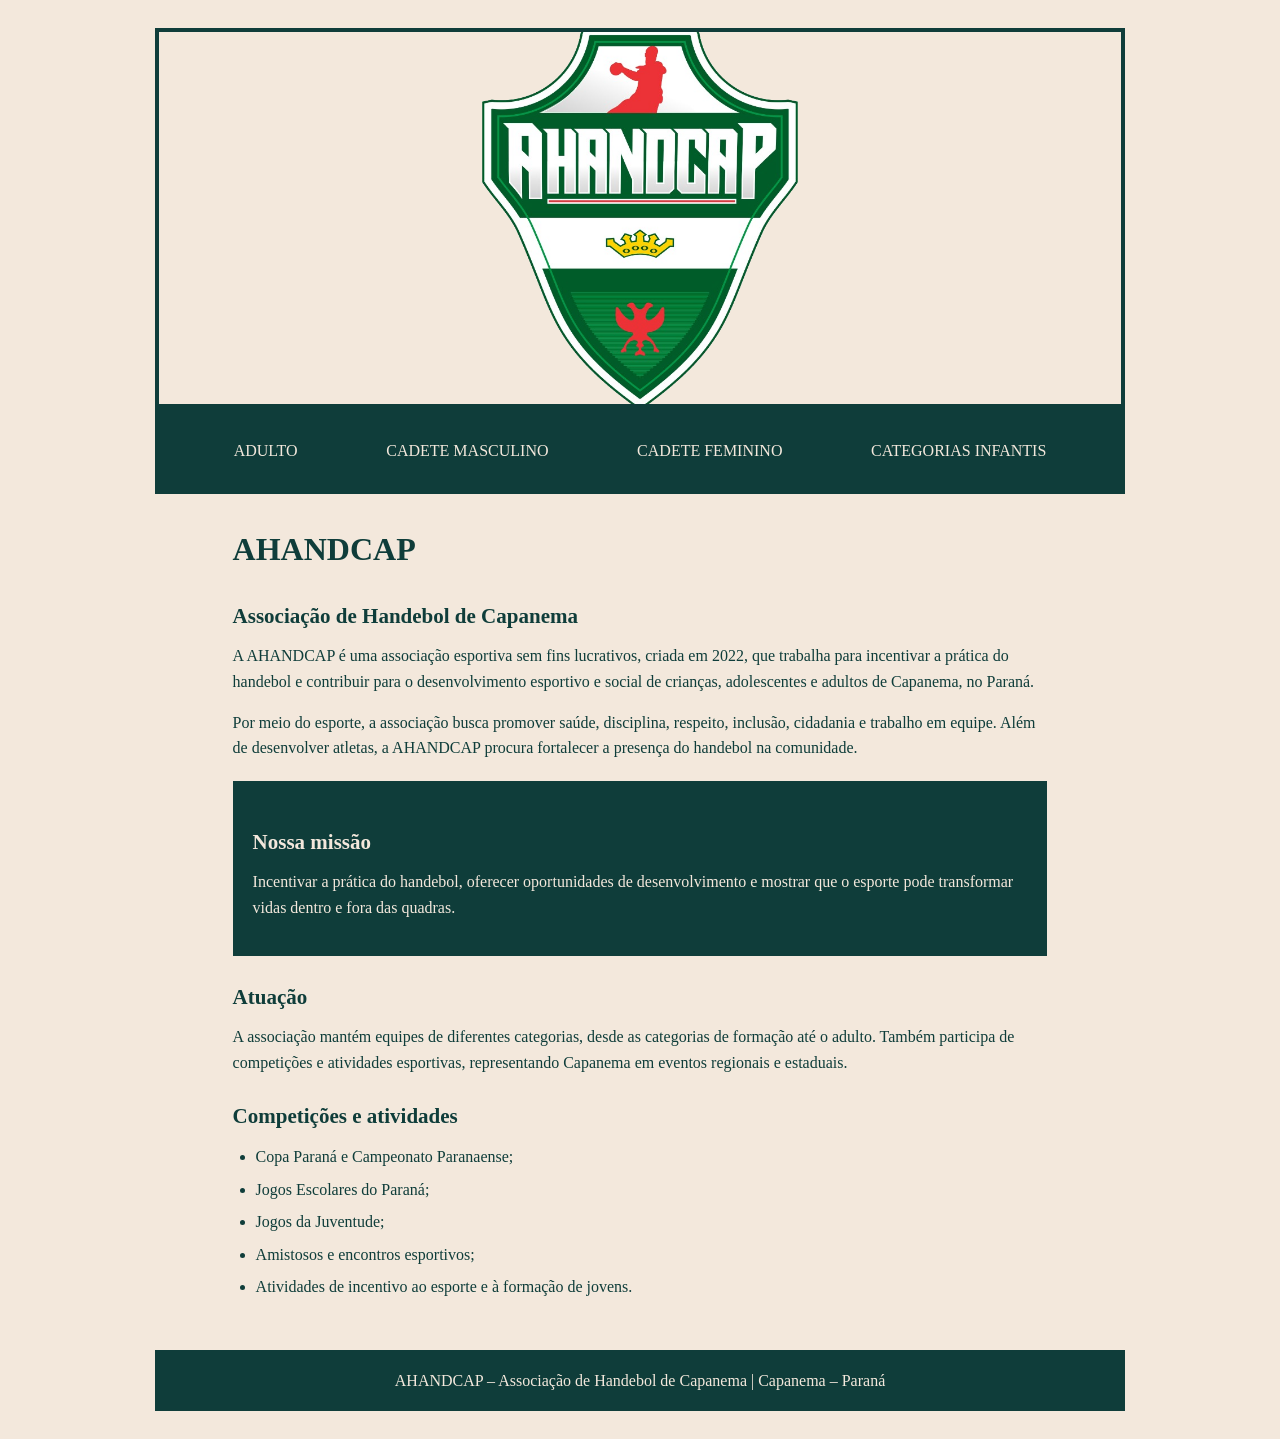
<file: index.html>
<!DOCTYPE html>
<html lang="pt-BR">
<head>
    <meta charset="UTF-8">
    <meta name="viewport" content="width=device-width, initial-scale=1.0">
    <meta name="description" content="Início - AHANDCAP, Associação de Handebol de Capanema.">
    <title>Início | AHANDCAP</title>
    <link rel="stylesheet" href="style.css">
</head>


<body>
    <div class="site">
        <header class="banner">
            <img src="imagens/AHANDCAP SEM FUNDO.png" alt="Logo da AHANDCAP">
        </header>
        


    <nav>
         <a href="adulto.html" class="">ADULTO</a>
         <a href="cadete-masculino.html" class="">CADETE MASCULINO</a>
        <a href="cadete-feminino.html" class="">CADETE FEMININO</a>
        <a href="infantis.html" class="">CATEGORIAS INFANTIS</a>
    </nav>

        <main>
            
            <h1>AHANDCAP</h1>
            <h2>Associação de Handebol de Capanema</h2>
            <p>A AHANDCAP é uma associação esportiva sem fins lucrativos, criada em 2022, que trabalha para incentivar a prática do handebol e contribuir para o desenvolvimento esportivo e social de crianças, adolescentes e adultos de Capanema, no Paraná.</p>

            <p>Por meio do esporte, a associação busca promover saúde, disciplina, respeito, inclusão, cidadania e trabalho em equipe. Além de desenvolver atletas, a AHANDCAP procura fortalecer a presença do handebol na comunidade.</p>

            <div class="destaque">
                <h2>Nossa missão</h2>
                <p>Incentivar a prática do handebol, oferecer oportunidades de desenvolvimento e mostrar que o esporte pode transformar vidas dentro e fora das quadras.</p>
            </div>

            <h2>Atuação</h2>
            <p>A associação mantém equipes de diferentes categorias, desde as categorias de formação até o adulto. Também participa de competições e atividades esportivas, representando Capanema em eventos regionais e estaduais.</p>

            <h2>Competições e atividades</h2>
            <ul>
                <li>Copa Paraná e Campeonato Paranaense;</li>
                <li>Jogos Escolares do Paraná;</li>
                <li>Jogos da Juventude;</li>
                <li>Amistosos e encontros esportivos;</li>
                <li>Atividades de incentivo ao esporte e à formação de jovens.</li>
                </ul>   
        </main>
        
    <footer>
      AHANDCAP – Associação de Handebol de Capanema | Capanema – Paraná
        </footer>
    </div>
</body>
</html>
</file>
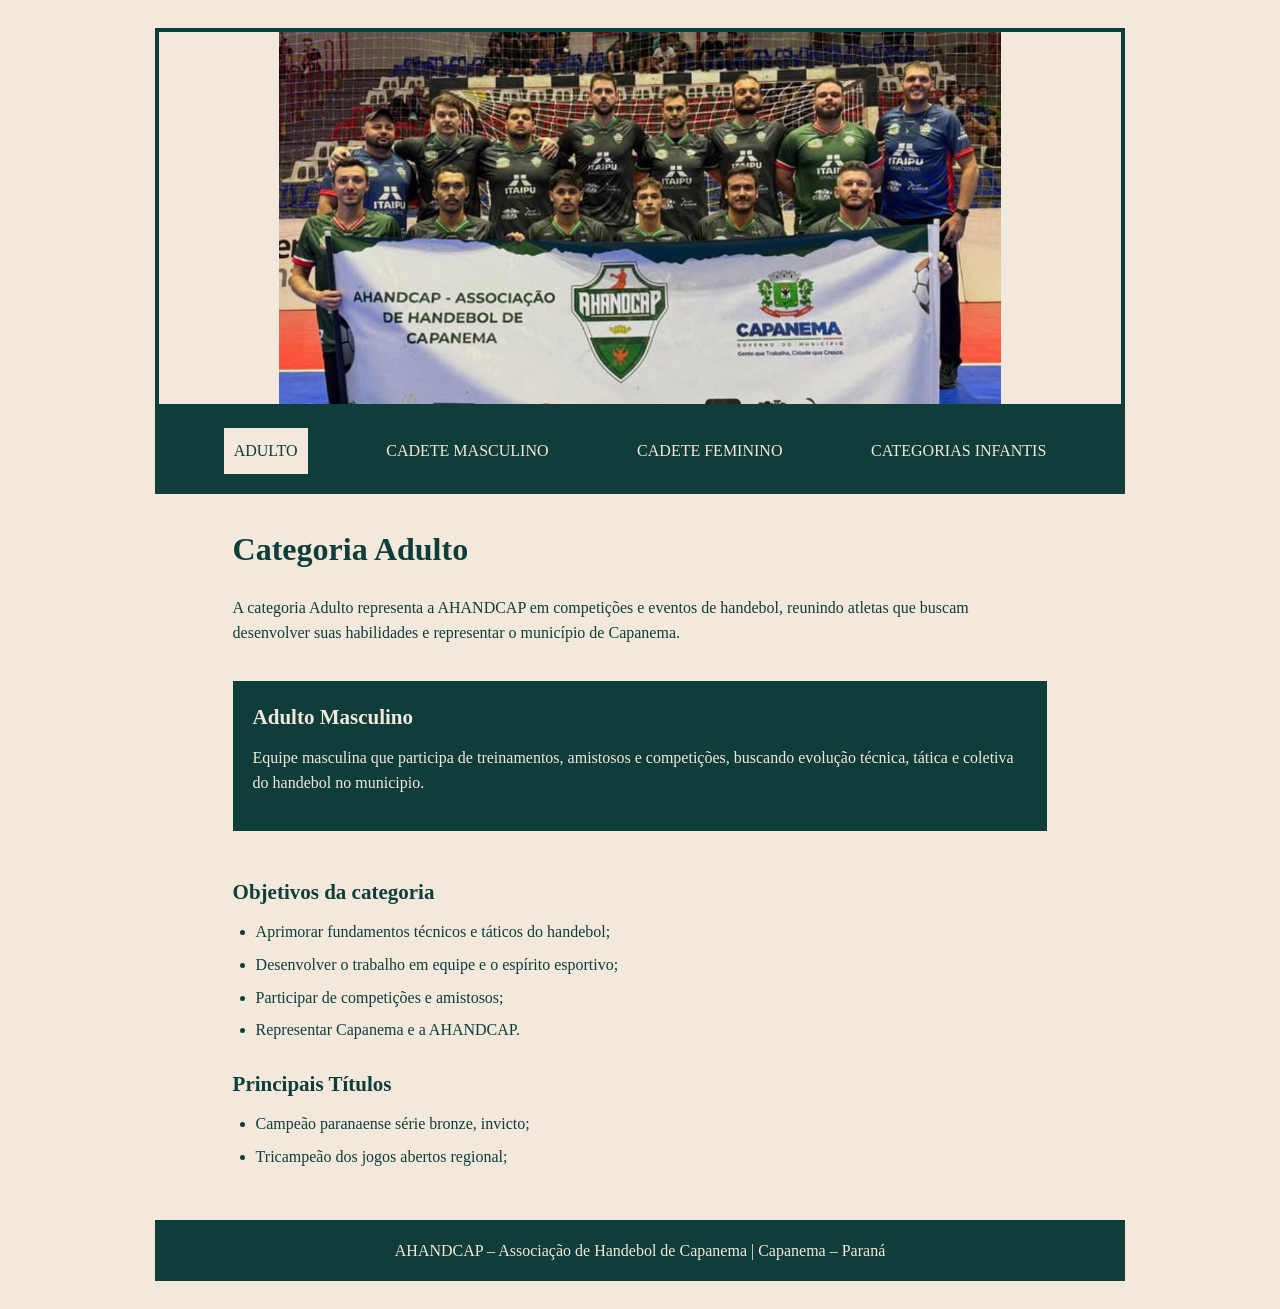
<file: adulto.html>
<!DOCTYPE html>
<html lang="pt-BR">
<head>
    <meta charset="UTF-8">
    <meta name="viewport" content="width=device-width, initial-scale=1.0">
    <meta name="description" content="Adulto - AHANDCAP, Associação de Handebol de Capanema.">
    <title>Adulto | AHANDCAP</title>
    <link rel="stylesheet" href="style.css">
</head>
<body>
    <div class="site">
        <header class="banner">
            <img src="imagens/adulto.jpeg" alt="Imagem da categoria Adulto">
        </header>
        
        <nav>
            <a href="adulto.html" class="ativo">ADULTO</a>
            <a href="cadete-masculino.html" class="">CADETE MASCULINO</a>
            <a href="cadete-feminino.html" class="">CADETE FEMININO</a>
            <a href="infantis.html" class="">CATEGORIAS INFANTIS</a>
        </nav>

        <main>
                    
        <h1>Categoria Adulto</h1>
        <p>A categoria Adulto representa a AHANDCAP em competições e eventos de handebol, reunindo atletas que buscam desenvolver suas habilidades e representar o município de Capanema.</p>

        <div class="cards">
            <section class="card">
                <h2>Adulto Masculino</h2>
                <p>Equipe masculina que participa de treinamentos, amistosos e competições, buscando evolução técnica, tática e coletiva do handebol no municipio.</p>
            </section>

        </div>

        <h2>Objetivos da categoria</h2>
        <ul>
            <li>Aprimorar fundamentos técnicos e táticos do handebol;</li>
            <li>Desenvolver o trabalho em equipe e o espírito esportivo;</li>
            <li>Participar de competições e amistosos;</li>
            <li>Representar Capanema e a AHANDCAP.</li>
        </ul>

        <h2>Principais Títulos</h2>
        <ul>
            <li>Campeão paranaense série bronze, invicto;</li>
            <li>Tricampeão dos jogos abertos regional;</li>
        </ul>

        </main>
        <footer>
            AHANDCAP – Associação de Handebol de Capanema | Capanema – Paraná
        </footer>
    </div>
</body>
</html>
</file>
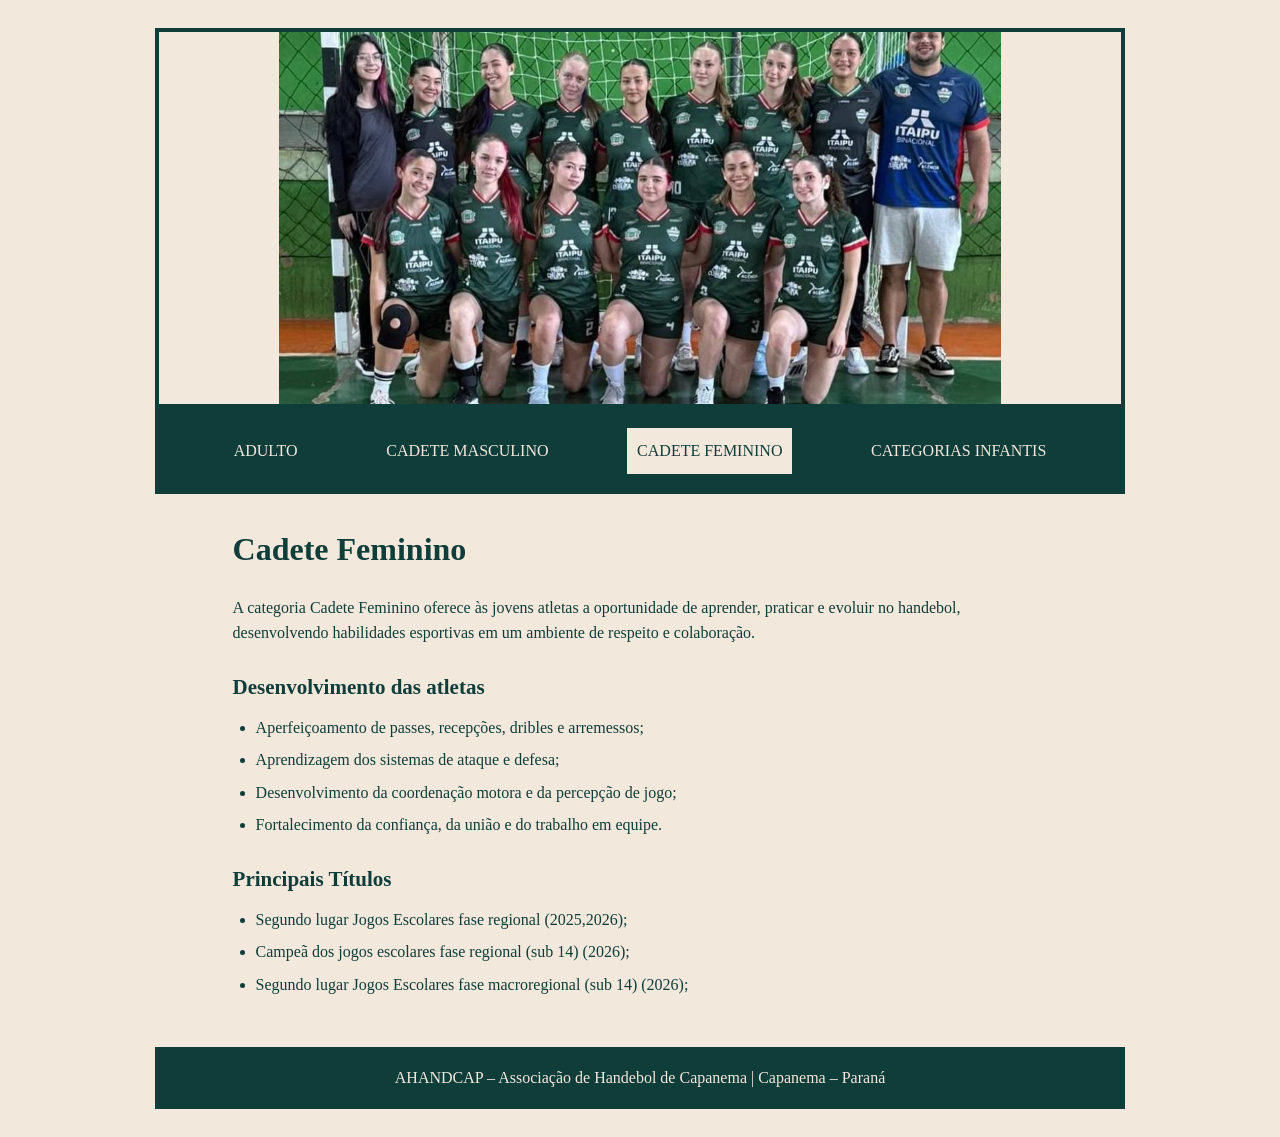
<file: cadete-feminino.html>
<!DOCTYPE html>
<html lang="pt-BR">
<head>
    <meta charset="UTF-8">
    <meta name="viewport" content="width=device-width, initial-scale=1.0">
    <meta name="description" content="Cadete Feminino - AHANDCAP, Associação de Handebol de Capanema.">
    <title>Cadete Feminino | AHANDCAP</title>
    <link rel="stylesheet" href="style.css">
</head>
<body>
    <div class="site">
        <header class="banner">
            <img src="imagens/fem.jpeg" alt="Imagem da categoria Cadete Feminino">
        </header>
        
        <nav>
            <a href="adulto.html" class="">ADULTO</a>
            <a href="cadete-masculino.html" class="">CADETE MASCULINO</a>
            <a href="cadete-feminino.html" class="ativo">CADETE FEMININO</a>
            <a href="infantis.html" class="">CATEGORIAS INFANTIS</a>
        </nav>

        <main>
                    
        <h1>Cadete Feminino</h1>
        <p>A categoria Cadete Feminino oferece às jovens atletas a oportunidade de aprender, praticar e evoluir no handebol, desenvolvendo habilidades esportivas em um ambiente de respeito e colaboração.</p>

        <h2>Desenvolvimento das atletas</h2>
        <ul>
            <li>Aperfeiçoamento de passes, recepções, dribles e arremessos;</li>
            <li>Aprendizagem dos sistemas de ataque e defesa;</li>
            <li>Desenvolvimento da coordenação motora e da percepção de jogo;</li>
            <li>Fortalecimento da confiança, da união e do trabalho em equipe.</li>
        </ul>

        <h2>Principais Títulos</h2>
        <ul>
            <li>Segundo lugar Jogos Escolares fase regional (2025,2026);</li>
            <li>Campeã dos jogos escolares fase regional (sub 14) (2026);</li>
            <li>Segundo lugar Jogos Escolares fase macroregional (sub 14) (2026);</li>
        </ul>


        </main>
        <footer>
            AHANDCAP – Associação de Handebol de Capanema | Capanema – Paraná
        </footer>
    </div>
</body>
</html>
</file>
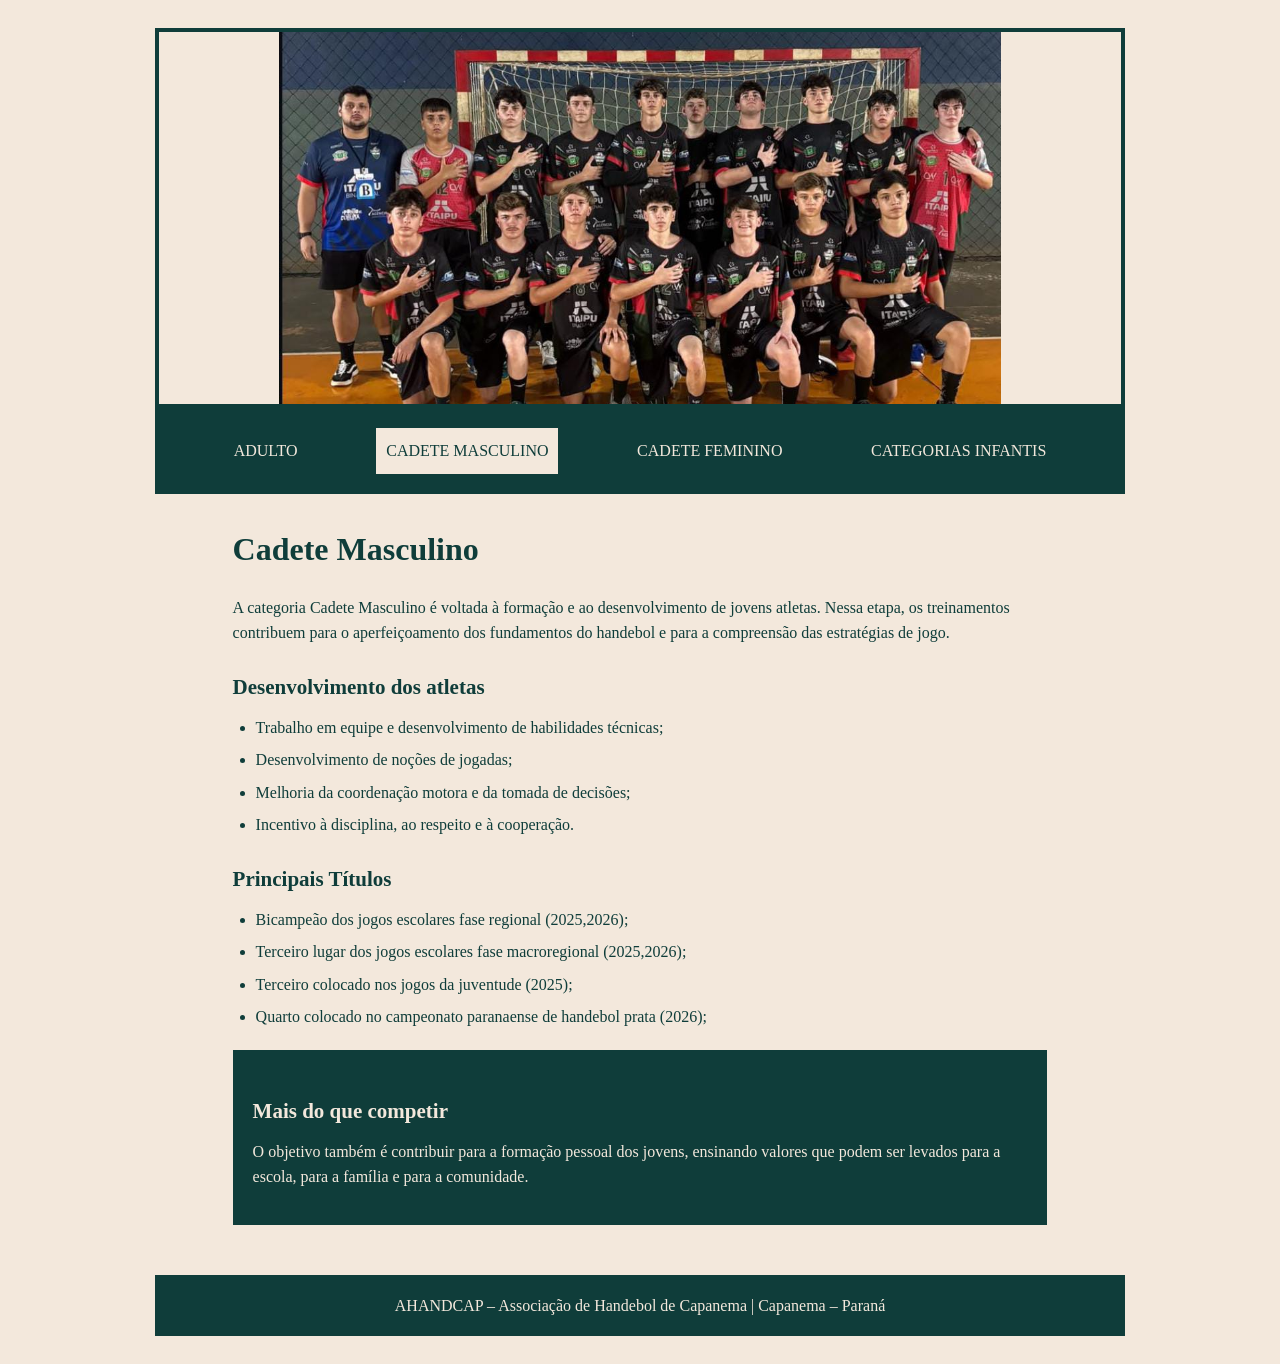
<file: cadete-masculino.html>
<!DOCTYPE html>
<html lang="pt-BR">
<head>
    <meta charset="UTF-8">
    <meta name="viewport" content="width=device-width, initial-scale=1.0">
    <meta name="description" content="Cadete Masculino - AHANDCAP, Associação de Handebol de Capanema.">
    <title>Cadete Masculino | AHANDCAP</title>
    <link rel="stylesheet" href="style.css">
</head>
<body>
    <div class="site">
        <header class="banner">
            <img src="imagens/cadete.jpeg" alt="Imagem da categoria Cadete Masculino">
        </header>
        
        <nav>
            <a href="adulto.html" class="">ADULTO</a>
            <a href="cadete-masculino.html" class="ativo">CADETE MASCULINO</a>
            <a href="cadete-feminino.html" class="">CADETE FEMININO</a>
            <a href="infantis.html" class="">CATEGORIAS INFANTIS</a>
        </nav>

        <main>
                    
        <h1>Cadete Masculino</h1>
        <p>A categoria Cadete Masculino é voltada à formação e ao desenvolvimento de jovens atletas. Nessa etapa, os treinamentos contribuem para o aperfeiçoamento dos fundamentos do handebol e para a compreensão das estratégias de jogo.</p>

        <h2>Desenvolvimento dos atletas</h2>
        <ul>
            <li>Trabalho em equipe e desenvolvimento de habilidades técnicas;</li>
            <li>Desenvolvimento de noções de jogadas;</li>
            <li>Melhoria da coordenação motora e da tomada de decisões;</li>
            <li>Incentivo à disciplina, ao respeito e à cooperação.</li>
        </ul>

        <h2>Principais Títulos</h2>
        <ul>
            <li>Bicampeão dos jogos escolares fase regional (2025,2026);</li>
            <li>Terceiro lugar dos jogos escolares fase macroregional (2025,2026);</li>
            <li>Terceiro colocado nos jogos da juventude (2025);</li>
            <li>Quarto colocado no campeonato paranaense de handebol prata (2026);</li>
        </ul>

        <div class="destaque">
            <h2>Mais do que competir</h2>
            <p>O objetivo também é contribuir para a formação pessoal dos jovens, ensinando valores que podem ser levados para a escola, para a família e para a comunidade.</p>
        </div>

        </main>
        
        <footer>
            AHANDCAP – Associação de Handebol de Capanema | Capanema – Paraná
        </footer>
    </div>
</body>
</html>
</file>
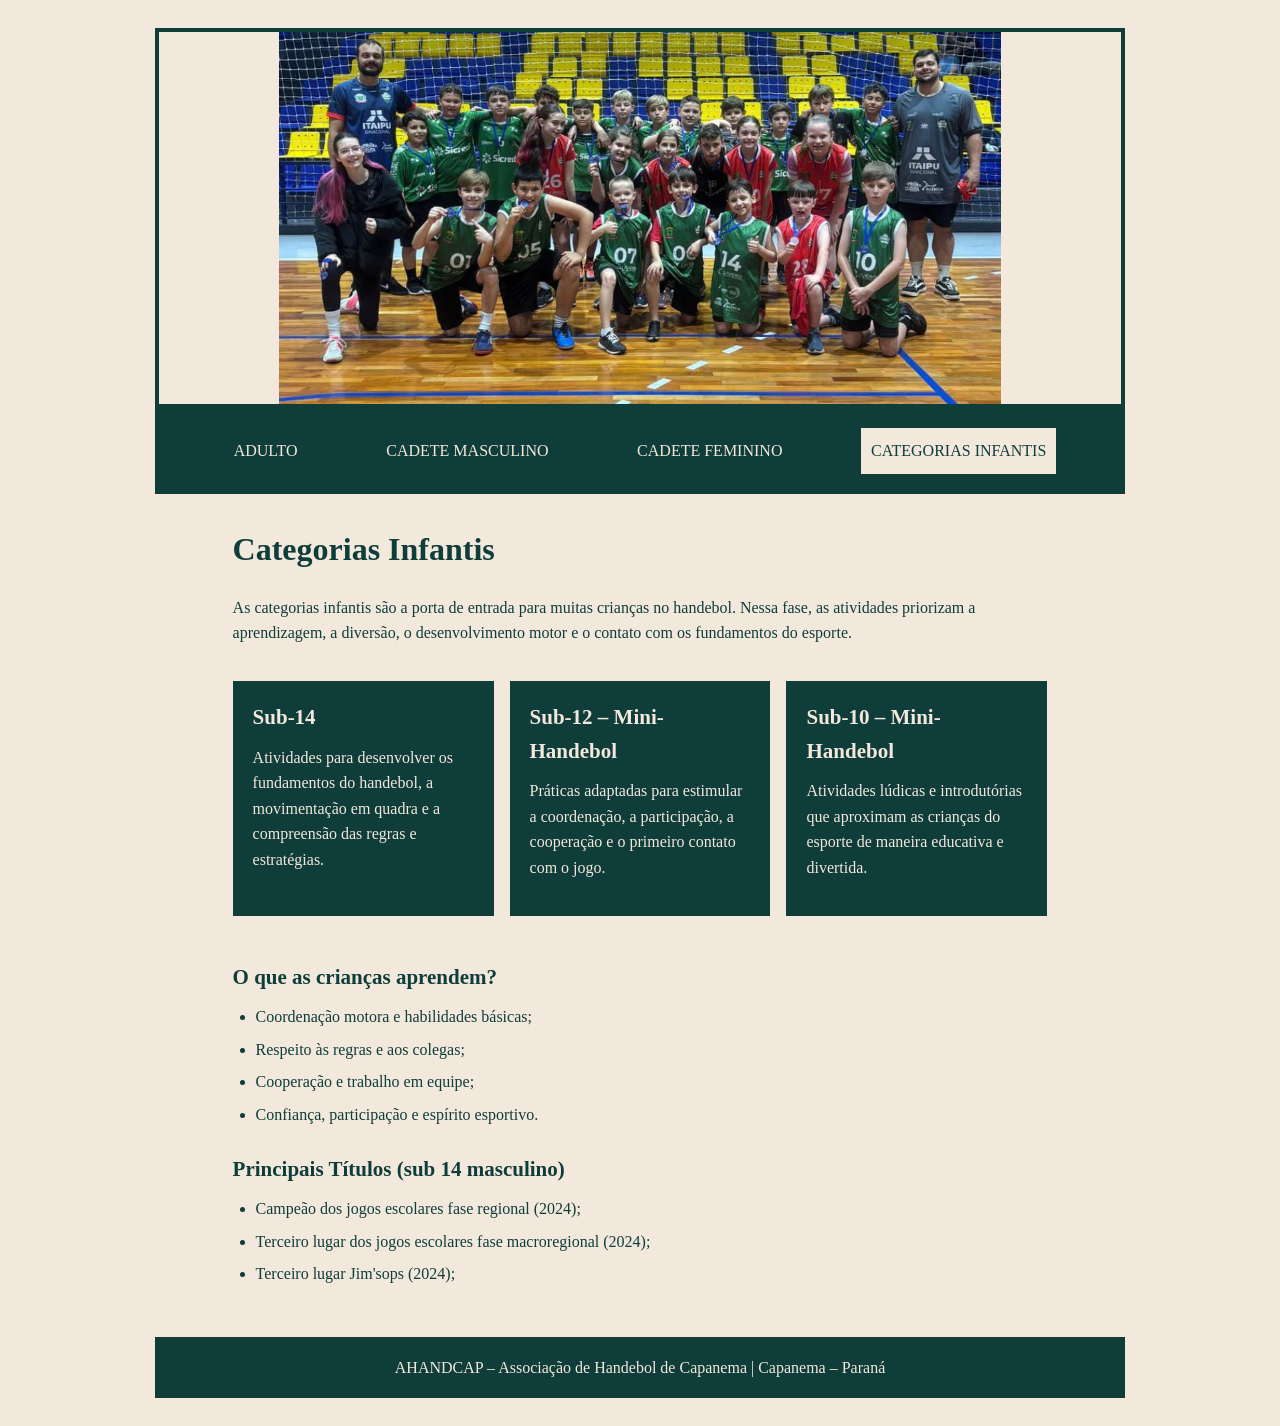
<file: infantis.html>
<!DOCTYPE html>
<html lang="pt-BR">
<head>
    <meta charset="UTF-8">
    <meta name="viewport" content="width=device-width, initial-scale=1.0">
    <meta name="description" content="Categorias Infantis - AHANDCAP, Associação de Handebol de Capanema.">
    <title>Categorias Infantis | AHANDCAP</title>
    <link rel="stylesheet" href="style.css">
</head>
<body>
    <div class="site">
        <header class="banner">
           <img src="imagens/infantil.jpeg" alt="Imagem da categoria Categorias Infantis">
        </header>
        
    <nav>
        <a href="adulto.html" class="">ADULTO</a>
        <a href="cadete-masculino.html" class="">CADETE MASCULINO</a>
        <a href="cadete-feminino.html" class="">CADETE FEMININO</a>
        <a href="infantis.html" class="ativo">CATEGORIAS INFANTIS</a>
    </nav>

     <main>
                
        <h1>Categorias Infantis</h1>
        <p>As categorias infantis são a porta de entrada para muitas crianças no handebol. Nessa fase, as atividades priorizam a aprendizagem, a diversão, o desenvolvimento motor e o contato com os fundamentos do esporte.</p>

        <div class="cards">
            <section class="card">
                <h2>Sub-14</h2>
                <p>Atividades para desenvolver os fundamentos do handebol, a movimentação em quadra e a compreensão das regras e estratégias.</p>
            </section>
            <section class="card">
                <h2>Sub-12 – Mini-Handebol</h2>
                <p>Práticas adaptadas para estimular a coordenação, a participação, a cooperação e o primeiro contato com o jogo.</p>
            </section>
            <section class="card">
                <h2>Sub-10 – Mini-Handebol</h2>
                <p>Atividades lúdicas e introdutórias que aproximam as crianças do esporte de maneira educativa e divertida.</p>
            </section>
        </div>

        <h2>O que as crianças aprendem?</h2>
        <ul>
            <li>Coordenação motora e habilidades básicas;</li>
            <li>Respeito às regras e aos colegas;</li>
            <li>Cooperação e trabalho em equipe;</li>
            <li>Confiança, participação e espírito esportivo.</li>
        </ul>

        <h2>Principais Títulos (sub 14 masculino)</h2>
        <ul>
            <li>Campeão dos jogos escolares fase regional (2024);</li>
            <li>Terceiro lugar dos jogos escolares fase macroregional (2024);</li>
            <li>Terceiro lugar Jim'sops (2024);</li>
        </ul>

    </main>
    
    <footer>
                AHANDCAP – Associação de Handebol de Capanema | Capanema – Paraná
    </footer>
        </div>
</body>
</html>
</file>
<file: style.css>
* {
    margin: 0;
    padding: 0;
    box-sizing: border-box;
}

:root {
    --green: #0F3D3A;
    --cream: #f3e8dc;
}

body {
    font-family: Times New Roman, serif;
    background: var(--cream);
    color: var(--green);
    line-height: 1.6;
}

.site {
    width: 90%;
    max-width: 970px;
    margin: 28px auto;
}

.banner {
    height: 380px;
    border: 4px solid var(--green);
    display: flex;
    align-items: center;
    justify-content: center;
    overflow: hidden;
    
}

.banner img {
    width: 75%;
    height: 100%;
    object-fit: cover;
}


nav {
    background: var(--green);
    display: flex;
    justify-content: space-evenly;
    align-items: center;
    flex-wrap: wrap;
    padding: 20px 10px;
    gap: 10px;
}

nav a {
    color: var(--cream);
    text-decoration: none;
    padding: 10px;
}

nav a:hover,
nav a.ativo {
    background: var(--cream);
    color: var(--green);
}

main {
    background: var(--cream);
    min-height: 465px;
    padding: 30px 8%;
}

h1 {
    font-size: 32px;
    margin-bottom: 20px;
}

h2 {
    font-size: 21px;
    margin: 25px 0 10px;
}

p {
    margin-bottom: 15px;
}

ul {
    margin: 10px 0 20px 23px;
}

li {
    margin-bottom: 7px;
}

.destaque,
.card {
    background: var(--green);
    color: var(--cream);
    padding: 20px;
    margin: 20px 0;
}

.cards {
    display: grid;
    grid-template-columns: repeat(auto-fit, minmax(210px, 1fr));
    gap: 16px;
}

.card h2 {
    margin-top: 0;
}

footer {
    background: var(--green);
    color: var(--cream);
    text-align: center;
    padding: 18px;
}

@media (max-width: 600px) {
    .site {
        width: 95%;
        margin: 10px auto;
    }

    .banner {
        height: 190px;
    }

    nav {
        justify-content: center;
    }



    main {
        padding: 25px 20px;
    }
}
</file>
